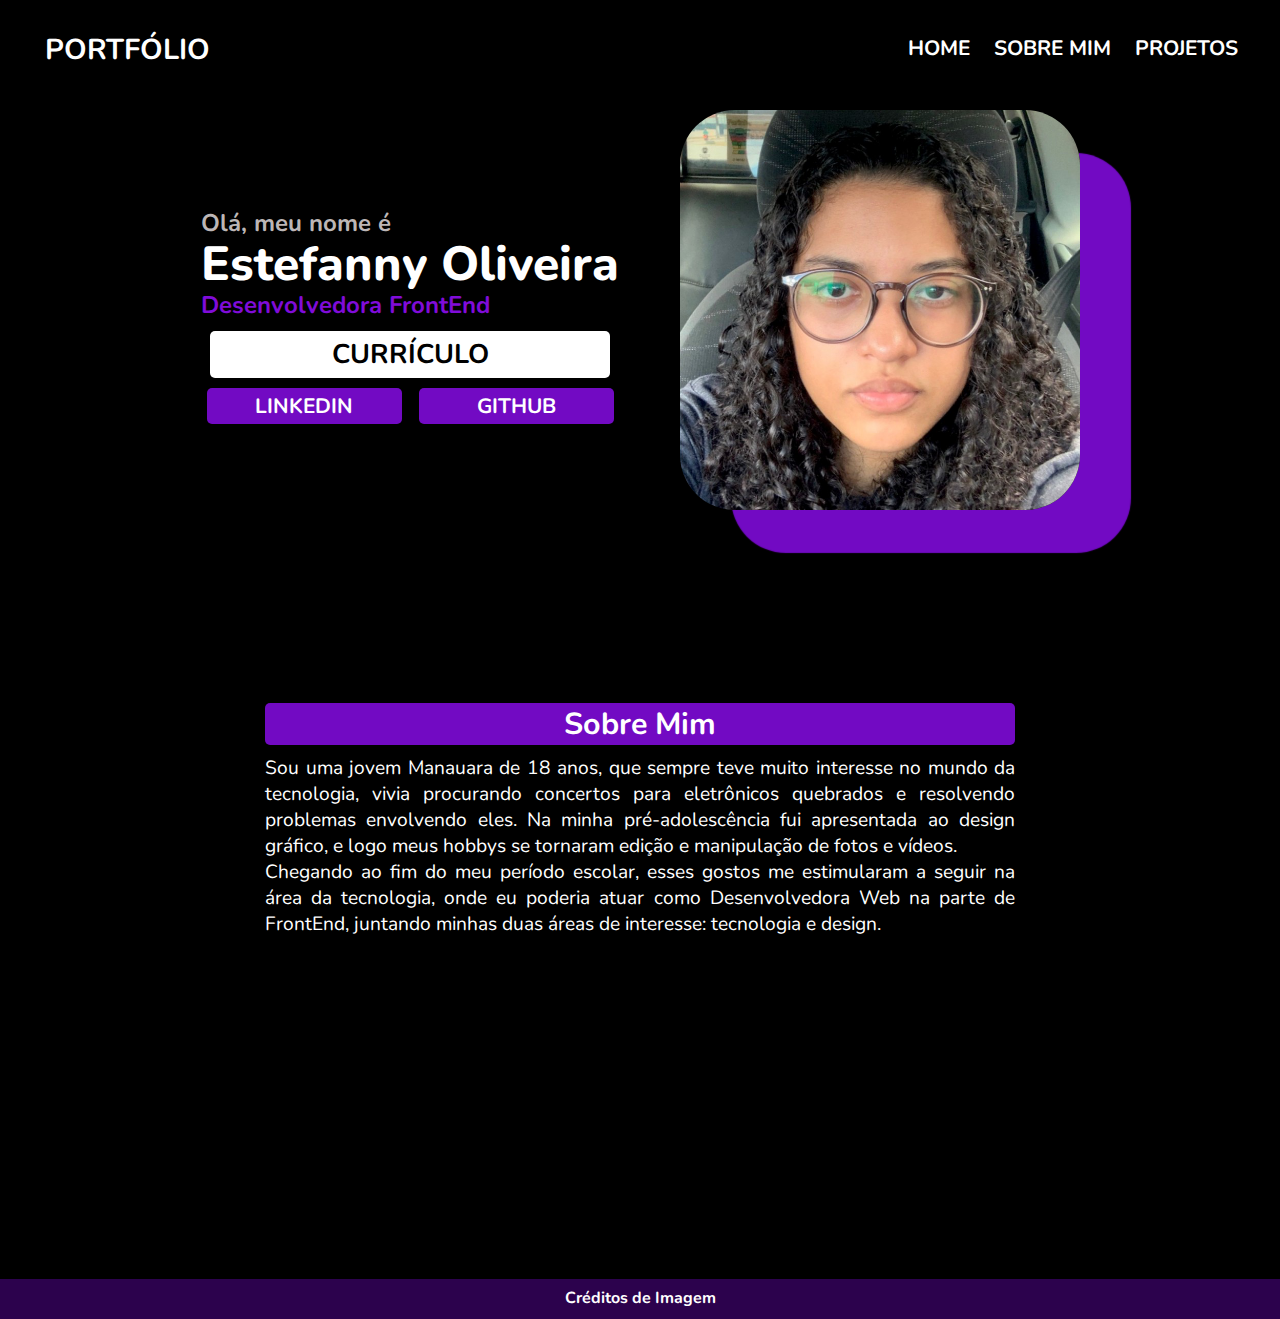
<file: index.html>
<!DOCTYPE html>
<html lang="pt-br">
<head>
    <meta charset="UTF-8">
    <meta http-equiv="X-UA-Compatible" content="IE=edge">
    <meta name="viewport" content="width=device-width, initial-scale=1.0">
    <link rel="shortcut icon" href="imagens/favicon.ico" type="image/x-icon">

    <link href="https://fonts.googleapis.com/css2?family=Nunito:wght@300;500;600;700;800&display=swap" rel="stylesheet">
    <link rel="stylesheet" href="estilos/mobile.css">
    <link rel="stylesheet" href="estilos/media.css">

    <title>Estefanny Oliveira</title>
</head>
<body>
    <section>
        <header id="header">
            <a href="index.html" class="port">PORTFÓLIO</a>
            <nav>
                <ul class="nav-list">
                    <li>
                        <a href="#home">HOME</a>
                    </li>
                    <li>
                        <a href="#sobre">SOBRE MIM</a>
                    </li>
                    <li>
                        <a href="abas/projects.html" >PROJETOS</a>
                    </li>
                   

                </ul>
            </nav>
        </header>
        <main>
            <div class="info"
            >
                <div class="text">
                    <h2 class="ola">Olá, meu nome é</h2>
                    <h1 class="nome">Estefanny Oliveira</h1>
                    <h2 class="subtitulo">Desenvolvedora FrontEnd</h2>
                </div>
                
                <div class ="contato-pc">
                    <a href="curriculo.pdf" target="_blank" class="btn">CURRÍCULO</a>
                    <a href="https://www.linkedin.com/in/estefannyoliveira" target="_blank" class="btn-contato" id="linkedin">LINKEDIN</a>
                    <a href="https://github.com/estefannyoliveira" target="_blank" class="btn-contato" id="git">GITHUB</a>
                </div>
            </div>

            <picture>
                <source media="(max-width: 991px )" srcset="imagens/imagem-site.png" type="image/png"> 
                <img src="imagens/foto de perfil.png" alt="Foto de Estefanny Oliveira" class="img-perfil">
            </picture>

            <div class="contato">
                <a href="curriculo.pdf" class="btn">CURRÍCULO</a>
                <div class="social">
                    <a href="https://www.linkedin.com/in/estefannyoliveira" target="_blank" class="btn-contato" id="linkedin">LINKEDIN</a>
                    <a href="https://github.com/estefannyoliveira" target="_blank" class="btn-contato" id="git">GITHUB</a>
                </div>
            </div>

        </main>
        <div class="textos">
            <div id="sobre" class="sobre, init-hidden">
                <h1>Sobre Mim</h1>
                <p
                >Sou uma jovem Manauara de 18 anos, que sempre teve muito interesse no mundo da tecnologia, vivia procurando concertos para eletrônicos quebrados e resolvendo problemas envolvendo eles. Na minha pré-adolescência fui apresentada ao design gráfico, e logo meus hobbys se tornaram edição e manipulação de fotos e vídeos. <br> Chegando ao fim do meu período escolar, esses gostos me estimularam a seguir na área da tecnologia, onde eu poderia atuar como Desenvolvedora Web na parte de FrontEnd, juntando minhas duas áreas de interesse: tecnologia e design.
                </p>
            </div>
            <div id="formacao" class="init-hidden">
                <h1>Formação</h1>
                <p>
                   No segundo semestre de 2022, conquistei minha tão sonhada bolsa na faculdade através do ProUni, no Centro Universitário Fametro, no curso de Sistemas de Informação. <br> Fora a faculdade, sempre busco aproveitar meu tempo livre para me especializar fazendo cursos extracurriculares.
                </p>
            </div>
        </div>
        <a id="voltarTopo" href="#header" class="init-hidden">Voltar ao topo</a>
    </section>
    <footer>
        <a href=https://www.pngplay.com/image/85413 target="_blank"> Créditos de Imagem</a>
    </footer>
    <script src="effect.js"></script>
</body>
</html>
</file>
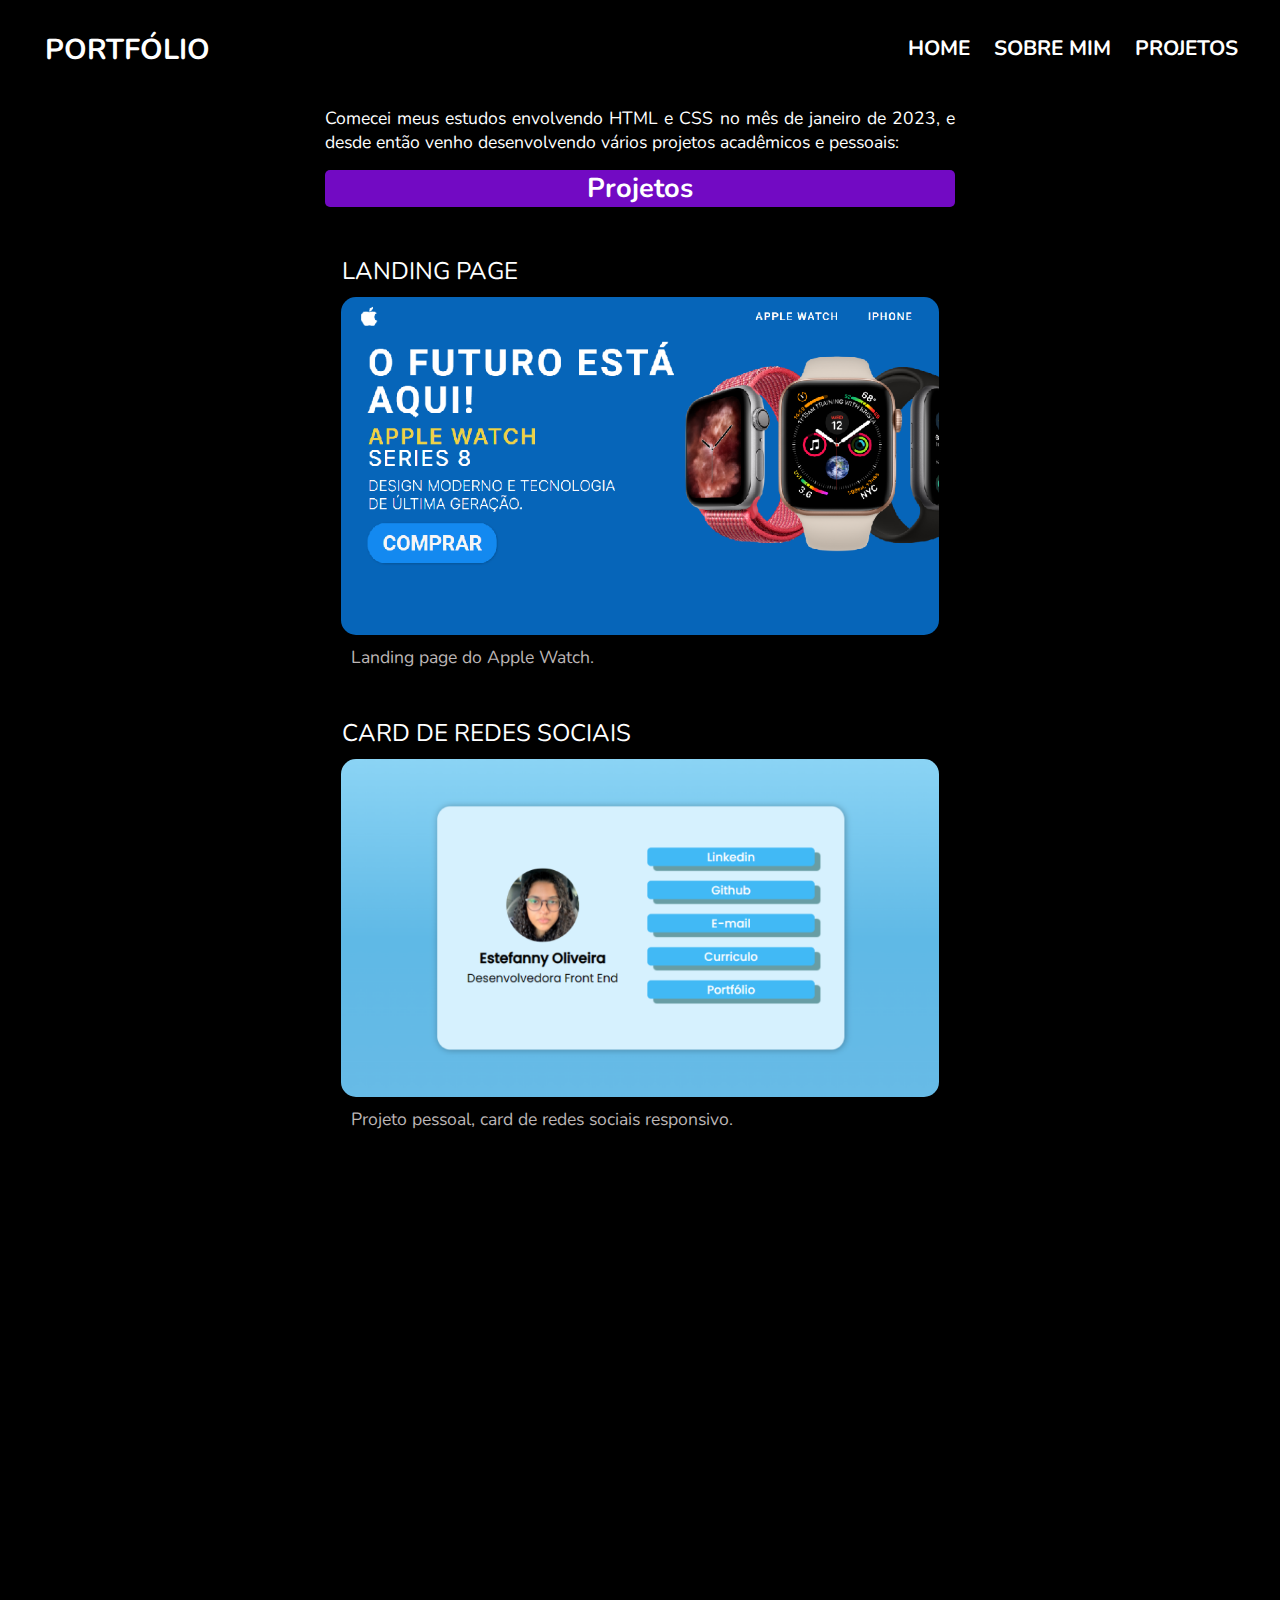
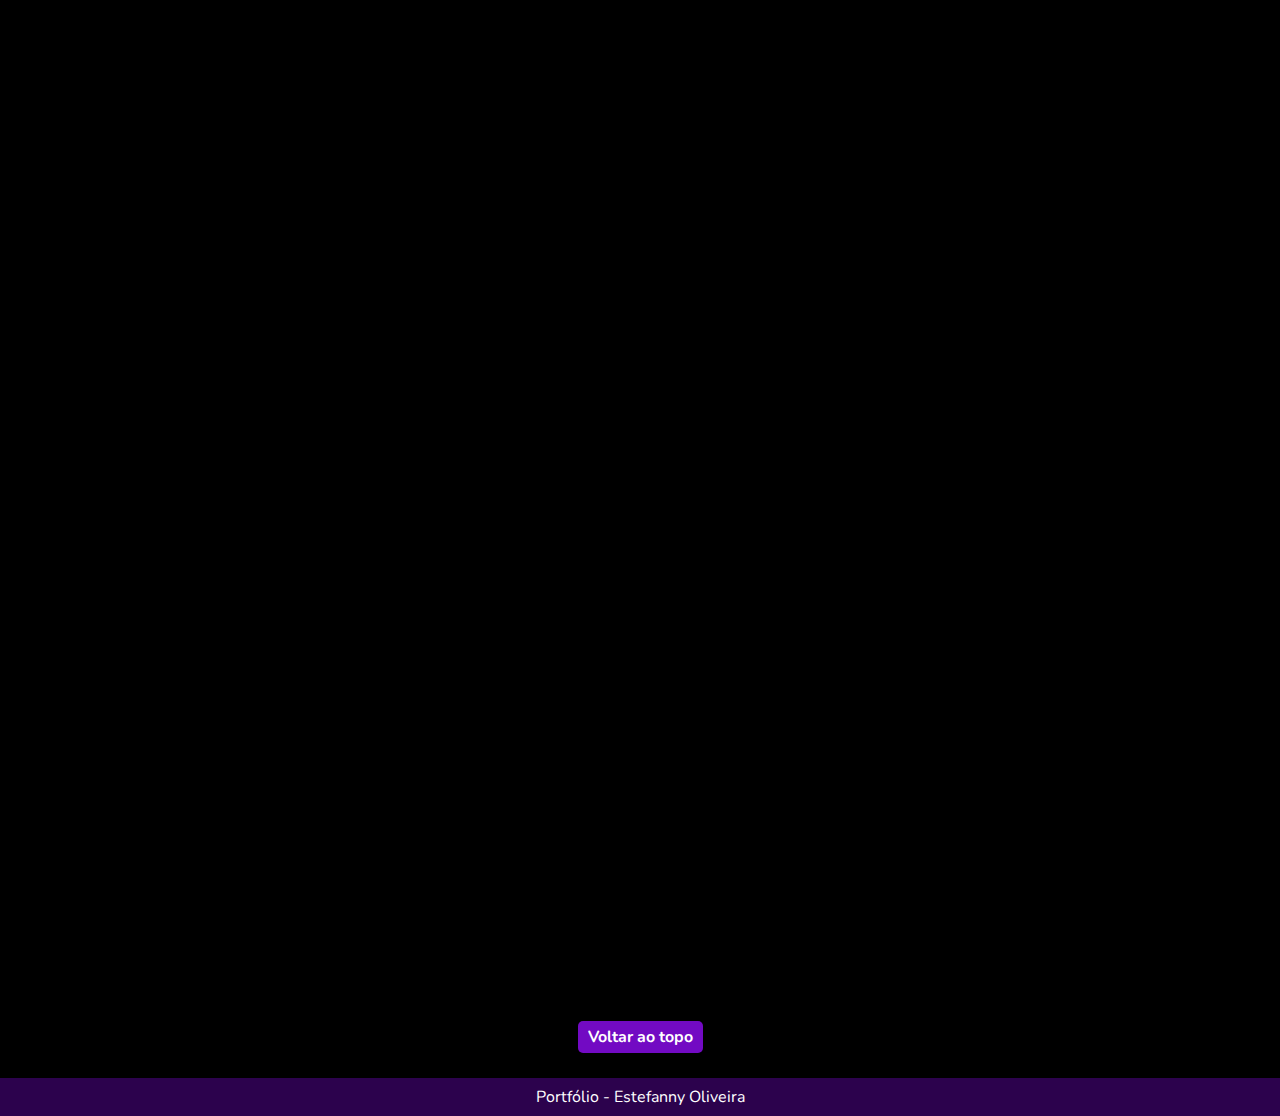
<file: abas/projects.html>
<!DOCTYPE html>
<html lang="en">
<head>
    <meta charset="UTF-8">
    <meta http-equiv="X-UA-Compatible" content="IE=edge">
    <meta name="viewport" content="width=device-width, initial-scale=1.0">
   
    <link href="https://fonts.googleapis.com/css2?family=Nunito:wght@300;500;600;700;800&display=swap" rel="stylesheet">

    <link rel="shortcut icon" href="../imagens/favicon.ico" type="image/x-icon">

    <link rel="stylesheet" href="estilos/projects.css">
    <title>Projetos</title>
</head>
<body>
    <header id="header">
        <a href="../index.html" class="port">PORTFÓLIO</a>
        <nav>
            <ul class="nav-list">
                <li>
                    <a href="../index.html">HOME</a>
                </li>
                <li>
                    <a href="../index.html#sobre">SOBRE MIM</a>
                </li>
                <li>
                    <a href="abas/projects.html" >PROJETOS</a>
                </li>
               

            </ul>
        </nav>
    </header>

    <section>
            <div id="projetos">
               
                <p>
                    Comecei meus estudos envolvendo HTML e CSS no mês de janeiro de 2023, e desde então venho desenvolvendo vários projetos acadêmicos e pessoais:
                </p>
                <h1>Projetos</h1>

                <figure class="init-hidden">
                    <h2 class="init-hidden">Landing Page</h2>
                    <a href="https://estefannyoliveira.github.io/smart-landing-page/" target="_
                    ">
                        <img src="../imagens/applewatch.PNG" alt="Projeto Redes Sociais" title="Projeto Redes Sociais" >
                    </a>
                    <figcaption>Landing page do Apple Watch.</figcaption>
                </figure>

                <figure class="init-hidden">
                    <h2>Card de Redes Sociais</h2>
                    <a href="https://estefannyoliveira.github.io/links-redes-sociais/" target="_
                    ">
                        <img src="../imagens/projeto-card.PNG" alt="Projeto Redes Sociais" title="Projeto Redes Sociais" >
                    </a>
                    <figcaption>Projeto pessoal, card de redes sociais responsivo.</figcaption>
                </figure>
                
                
                <figure class="init-hidden">
                    <h2>Tela de Login</h2>
                    <a href="https://estefannyoliveira.github.io/projeto-login/" target="_blank">
                        <img src="../imagens/projeto-tela-login.PNG" title="Tela de Login"></a>
                    <figcaption>
                    Projeto proposto durante o curso de HTML e CSS, design desenvolvido por mim.
                    </figcaption>
                </figure>

                <figure class="init-hidden">
                    <h2>Curiosidades de Tecnologia</h2>
                    <a href="https://estefannyoliveira.github.io/projeto-android/" target="_blank">
                        <img  src="../imagens/projeto-android.png" title="Projeto Curiosidades de Tecnologia" ></a>
                    <figcaption>Meu primeiro projeto, proposto durante o curso de HTML e CSS.</figcaption>
                </figure>

                <figure class="init-hidden">
                    <h2>Mentalista</h2>
                    <a href="https://estefannyoliveira.github.io/mentalist/" target="_blank">
                        <img  src="../imagens/projeto-mentalist.PNG" title="Projeto Mentalista" ></a>
                    <figcaption>Projeto desenvolvido durante a ImersãoDev, meu primeiro contato com JavaScript.</figcaption>
                </figure>
            </div>
            <a id="voltarTopo" href="#header">Voltar ao topo</a>
    </section>
    <footer>
        <p>Portfólio - Estefanny Oliveira</p>
    </footer>
    <script src="../effect.js"></script>
</body>
  
</html>
</file>
<file: estilos/mobile.css>
@charset "utf-8";
*{  margin: 0;
    padding: 0;
    font-family: 'Nunito', sans-serif;
    box-sizing: border-box;

}
:root{
    --cordest:#720AC3;
    --cordest02: #2C024D;
}

body, html{
    /*
    teste para ver se o site para de quebrar ao virar a tela
    height: 100vw;*/

    background-color: black;
    color: white;
    width: 100%;
}
.contato-pc{
    display:none ;
}


header{
    
    background-color: #000000;
}
.port {
    background-color: #2C024D;
    width: 220px;
    border-radius: 20px;
    margin-top: 20px;
    padding: 5px;
    font-size: 1.2em;
}

nav{
    display: flex;
    justify-content: space-around;
    align-items: center;
    width: 100%;
}

header ul{
    display: flex;

    text-align: center;
    max-width: 400px;
    padding-top: 8px;
   
    
}
header li{

    margin: 0px 12px;
    list-style: none;
    text-align: center;
    font-size: 0.2;
   
}

section{
    background-color: rgb(0, 0, 0);
    text-align: center;
    display: flex;
    margin: auto;
    flex-direction: column;
    align-items: center;
    align-content: center;
    
    min-width: 300px;
    max-width: 1000px;
   
}

main{
    margin: auto;
    margin-top: 40px;
}


.nome{
    color: #ffffff;
    font-size: 2em;
    margin-top: -8px;
    margin-bottom: -8px;
}

.text{
    text-align: left;
    color: #BCB6B6;
    margin-bottom: 15px;
}

.subtitulo{
    color: #800cd9;
    margin-top: -3px;
}

section img{
    display: flex;
    margin: auto; 
    width: 300px;

}


a{
    display: flex;
    text-decoration: none;
    text-align: center;
    color: #ffffff;
    
    font-weight: bold;

    margin: auto;
    flex-direction: column;
    margin-bottom: 10px;


}

.btn{
    width: 220px;
    padding: 5px 0px; 

    color: black;
    background-color: rgb(255, 255, 255);
    border-radius: 5px;
    font-size: 1.3em;
   
}

.btn:hover{
  
    background-color:#720AC3;
    color: #ffffff;
    transition: all .3s;
}

.btn-contato{
    display: inline-block;
    width: 100px;
    padding: 4px;
    background-color: #720AC3;
    border-radius: 5px;
    margin: 0px 6px;
}

#git:hover{
    transform: scale(1.2);
    font-size: 1.1em;
    color: #720AC3;
    background-color: #ffffff;
    transition: all .3s linear;
}

#linkedin:hover{
    transform: scale(1.2);
    color: #720AC3;
    background-color: #ffffff;
    font-size: 1.1em;
    transition: all .2s;
}

#home, #sobre, #formacao{
    margin: 0;
    background-color: #000000;

    margin: 3em 0;
    max-width: 330px
    
}
 section p{
    margin: 0.9em 0;
    text-align: justify;
}

.textos{
    padding: 15PX 0PX ;
 
    margin-top: 5em ;   

}

#home h1{
    background-color:  #720AC3;
    border-radius: 15px;
    font-size: 1.7em;
}
#sobre h1{
    background-color: #720AC3;
    border-radius: 5px;
    font-size: 1.7em;

}
#formacao h1{
    background-color: #2C024D;
    border-radius: 5px;
    font-size: 1.6em;
}

footer{
    margin-bottom: 0;
    background-color: #2C024D;
    padding-top: .5em;
    text-align: center;
    margin: auto;
    display: flex;
    margin: auto;
    flex-direction: column;
    align-items: center;
    align-content: center;
    
}

.init-hidden{
    opacity: 0;
    transition: all .3 linear;
}

.init-hidden.init-visible{
    opacity: 1;
}
@media screen and (max-width: 339px){
    header ul{
        display: flex;
        background-color: rgb(0, 0, 0);
        text-align: center;
        max-width: 400px;
        padding-top: 8px;
       
        
    }
    header li{
        margin: 0px 6px;
        list-style: none;
        text-align: center;
        font-size: 0.2;
       
    }

    .textos{
        width: 300px;
    }
}
</file>
<file: estilos/media.css>
@charset "utf-8";

/*Typical device Breakpoints*/

#voltarTopo{
    background-color: #720AC3;
    padding: 5px 10px;
    border-radius: 5px;
    margin-bottom: 25px;
    
 }

 html{
    scroll-behavior: smooth;
 }
@media screen and (min-width: 910px){
    header{
        margin-top: 10px;
        width: 100%;
    }
    .mobile-menu{
        display: none;
    }

    .port {
        left: 40px;
        top: 5px;
        position: absolute;
        background-color: #000000;
        width: 160px;
        border-radius: 20px;
        margin-top: 20px;
        padding: 5px;
        font-size: 1.8em;
    }
    
    
    .nav-list{
        margin-top: 18px;
        top: 8px;
        position: absolute;
        right: 10px; 
        margin-right:20px ;
        font-size: 1.3em;
    
    }

    .espaco{
        display: none;
    }
/*mudanças para tela de PC*/
section{
    min-height: 98%;
}

header ul{
    font-size: 1.2em;
    max-width: 600px;
}

.contato-pc{
    display:block ;
}

header li:hover{
    color: #070707;
   
    font-size: 1.3em;
    transition: all .4s ease-in-out;
    
}

main{
    margin-top: 50px;
    display:flex;
    width: 100%;
    height: 500px;

   justify-content: center;
   align-items: center;

 }
 .img-perfil{
    display: flex;
    margin: auto; 
    width: 400px;
    border-radius: 55px;
    box-shadow: 51px 43px 1px  #720AC3;

}
 .info{
  margin-right: 60px;
    display: flex;
    flex-direction: column;
    
 }
 .ola{
    margin-bottom: -5px;
 }
 .text{
    margin: 10px 0px;
 }
 .nome{
    color: #ffffff;
    font-size: 3em;
    font-weight: 800;
}

 .contato{
    display: none;
}
.contato-pc{
    text-align: left;
    font-size: 1.3em;

}

.btn{
    width: 400px;
}
.btn:hover{
    transform: scale(1.1);
    width: 400px;
    padding: 8px 0px; 
    font-size: 1.4em;
    background-color:#720AC3;
    color: #ffffff;
    transition: all .3s;
}
.btn-contato{
    width: 195px;
} 

#git:hover{
    color: #720AC3;
    background-color: #ffffff;
    transition: all .2s;
}
#linkedin:hover{
    color: #720AC3;
    background-color: #ffffff;
    transition: all .2s;
}
#sobre, #home, #formacao{    
    min-width: 630px;
    max-width: 750px;
}

.textos p{
    font-size: 1.2em;
    margin-top: .5em;

}
#home h1{
   
    font-size: 1.9em;
}
#sobre > h1{
    font-size: 1.9em;

}
#formacao h1{
    background-color: #2C024D;
    border-radius: 5px;
    font-size: 1.6em;
}
p{
    margin: 0.2em 0;

}
}

.init-hidden{
    opacity: 0;
    transition: all .6s linear;
}
    .init-hidden.init-visible{
    opacity: 1;
}
</file>
<file: abas/estilos/projects.css>
@charset "utf-8";
*{  margin: 0;
    padding: 0;
    font-family: 'Nunito', sans-serif;
    box-sizing: border-box;

}
:root{
    --cordest:#720AC3;
    --cordest02: #2C024D;
}

body, html{
    /*
    teste para ver se o site para de quebrar ao virar a tela
    height: 100vw;*/

    background-color: black;
    color: white;
    width: 100%;
}

header{
    
    background-color: #000000;
}
.port {
    background-color: #2C024D;
    width: 220px;
    border-radius: 20px;
    margin-top: 20px;
    padding: 7px 5px;
    font-size: 1.2em;
}

nav{
    display: flex;
    justify-content: space-around;
    align-items: center;
    width: 100%;
}

header ul{
    display: flex;
    text-align: center;
    max-width: 400px;
    padding-top: 8px;
}
header li{
    margin: 0px 12px;
    list-style: none;
    text-align: center;
    font-size: 0.2;
}

section{
    background-color: rgb(0, 0, 0);
    text-align: center;
    display: flex;
    margin: auto;
    flex-direction: column;
    align-items: center;
    align-content: center;
    min-width: 300px;
    max-width: 1000px;
   
}

a{
    display: flex;
    text-decoration: none;
    text-align: center;
    color: #ffffff;
    
    font-weight: bold;

    margin: auto;
    flex-direction: column;
    margin-bottom: 10px;
}

#sobre, #projetos, #formacao{
    margin: 0;
    background-color: #000000;

    margin: .5em 0;
    
    width: 330px;

}
 section p{
    margin: 0.9em 0;
    text-align: justify;
    font-size: 1.1em;

}


#projetos h1{
    background-color: #720AC3;
    border-radius: 5px;
    font-size: 1.7em;

}
h2{
    text-align: left;
    margin: 10px 0.7em;
    font-weight: 400;
    text-transform: uppercase;

}


img{
    display: block;
    margin: auto;
    width: 90%;
    border-radius:15px ;
}
img:hover{
    width: 100%;
    transition: all .2s ease-in-out;
    border: 3px solid #ffffff;
    opacity: 80%;
}

figure{
    margin: 2em 0;
}
figcaption{
    text-align: left;
    margin: 10px 1.5em;
    color: #BCB6B6;
    font-size: 1.1em;

}
footer{
    margin-bottom: 0;
    background-color: #2C024D;
    text-align: center;
    margin: auto;
    display: flex;
    margin: auto;
    flex-direction: column;
    align-items: center;
    align-content: center;
    padding: .5em 0px;
    
}

@media screen and (max-width: 339px){
    header ul{
        display: flex;
        background-color: rgb(0, 0, 0);
        text-align: center;
        max-width: 400px;
        padding-top: 8px;
       
        
    }
    header li{
        margin: 0px 6px;
        list-style: none;
        text-align: center;
        font-size: 0.2;
       
    }
    #projeto{
        margin: 0;
        background-color: #000000;
    
        max-width: 300px
        
    }
   
    #projetos{
        width: 300px;
    }

}

#voltarTopo{
    background-color: #720AC3;
    padding: 5px 10px;
    border-radius: 5px;
    margin-bottom: 25px;
 }

 .init-hidden{
    opacity: 0;
    transition: all .6s linear;
}
    .init-hidden.init-visible{
    opacity: 1;
}

@media screen and (min-width: 910px){
    header{
        margin-top: 10px;
        width: 100%;
    }
    .mobile-menu{
        display: none;
    }

    .port {
        left: 40px;
        top: 5px;
        position: absolute;
        background-color: #000000;
        width: 160px;
        border-radius: 20px;
        margin-top: 20px;
        padding: 5px;
        font-size: 1.8em;
    }
    
    
    .nav-list{
        margin-top: 18px;
        top: 8px;
        position: absolute;
        right: 10px; 
        margin-right:20px ;
        font-size: 1.3em;
    
    }

    /*mudanças para tela de PC*/
    section{
        min-height: 98%;
        width: 100%;
    }

    header ul{
        font-size: 1.2em;
        max-width: 600px;
    }

    header li:hover{
        color: #070707;
    
        font-size: 1.3em;
        transition: all .4s ease-in-out;
        
    }

    main{
        margin-top: 50px;
        display:flex;
        width: 100%;
        height: 500px;

    justify-content: center;
    align-items: center;

    }
    
    #projetos {    
        margin-top: 5em;
        min-width: 630px;
        max-width: 750px;
    }

    img{
        width: 95%;
    }
    img:hover{
        opacity: 80%;
        width: 100%;
        transition: all .2s ease-in-out;
        border: 3px solid #ffffff;

    }
    figure{
        margin: 3em 0;
    }
}
</file>
